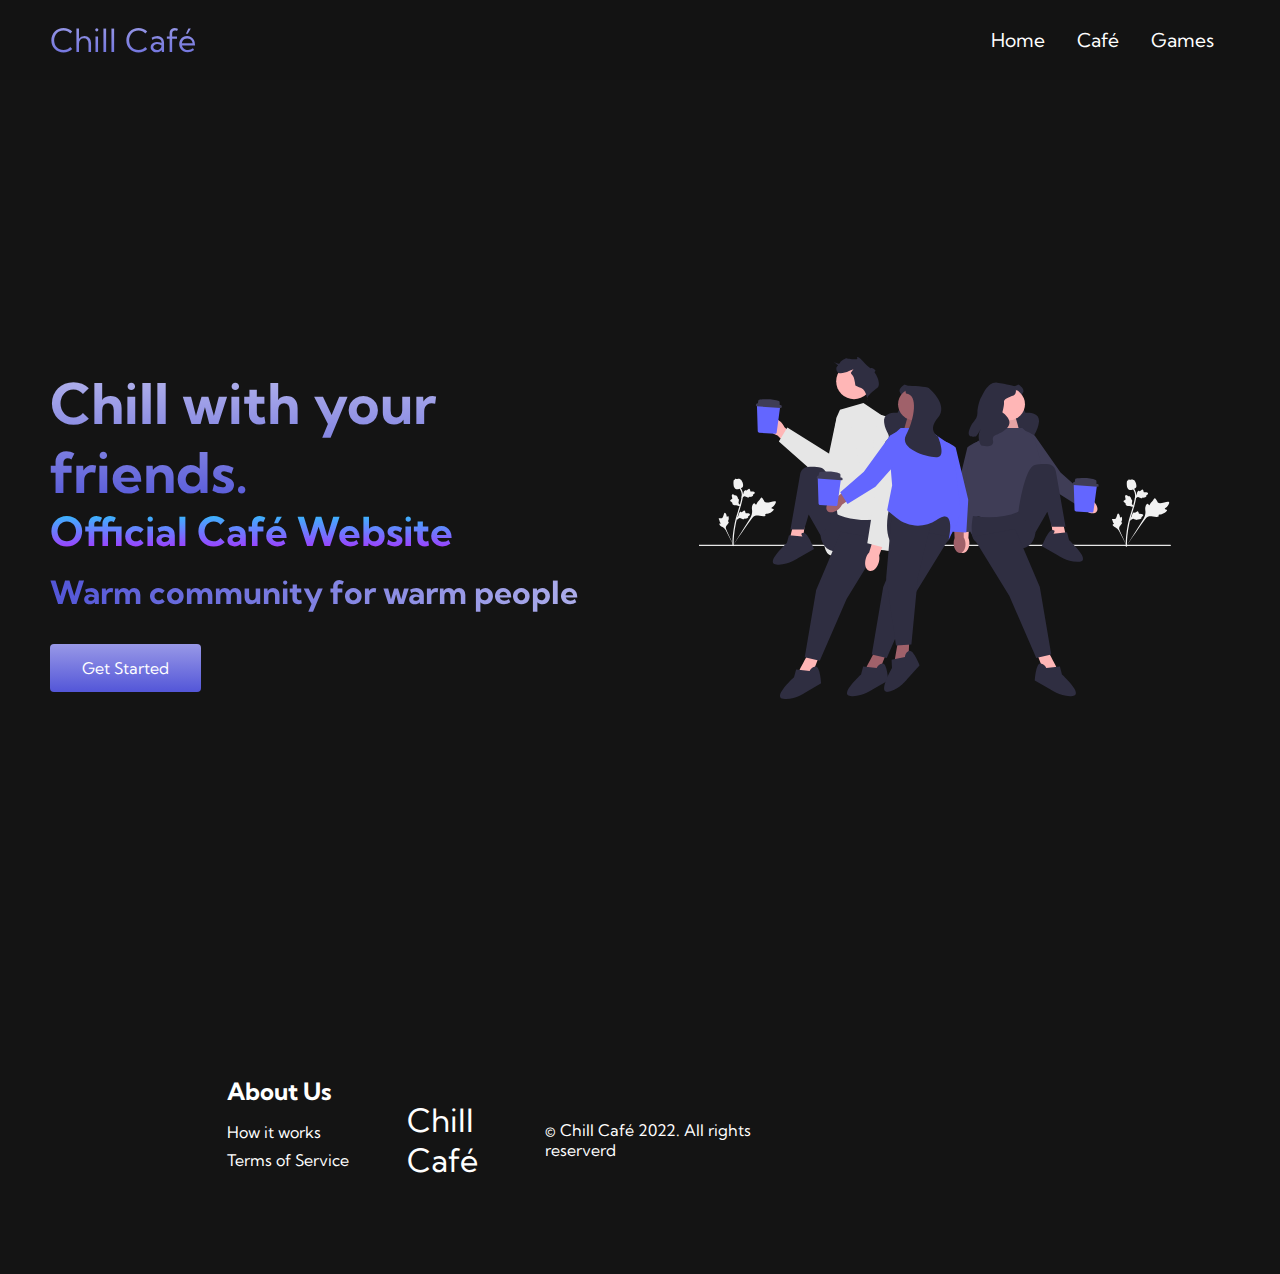
<file: index.html>
<!DOCTYPE html>
<html lang="en">
  <head>
    <meta charset="UTF-8" />
    <meta http-equiv="X-UA-Compatible" content="IE=edge" />
    <meta name="viewport" content="width=device-width, initial-scale=1.0" />
    <title>Chill Café</title>
    <link rel="stylesheet" href="styles.css" />
    <link
      rel="stylesheet"
      href="https://use.fontawesome.com/releases/v5.14.0/css/all.css"
      integrity="sha384-HzLeBuhoNPvSl5KYnjx0BT+WB0QEEqLprO+NBkkk5gbc67FTaL7XIGa2w1L0Xbgc"
      crossorigin="anonymous"
    />
    <link rel="preconnect" href="https://fonts.googleapis.com" />
    <link rel="preconnect" href="https://fonts.gstatic.com" crossorigin />
    <link
      href="https://fonts.googleapis.com/css2?family=Kumbh+Sans:wght@400;700&display=swap"
      rel="stylesheet"
    />
  </head>
  <body>
    <!-- Navbar Section -->
    <nav class="navbar">
      <div class="navbar__container">
        <a href="/" id="navbar__logo"></i>Chill Café </a>
        <div class="navbar__toggle" id="mobile-menu">
          <span class="bar"></span>
          <span class="bar"></span>
          <span class="bar"></span>
        </div>
        <ul class="navbar__menu">
          <li class="navbar__item">
            <a href="" class="navbar__links">Home</a>
          </li>
          <li class="navbar__item">
            <a href="https://discord.com" class="navbar__links">Café</a>
          </li>
          <li class="navbar__item">
            <a href="/games.html" class="navbar__links">Games</a>
          </li>
        </ul>
      </div>
    </nav>

    <!-- Hero Section -->
    <div class="main">
      <div class="main__container">
        <div class="main__content">
          <h1>Chill with your friends.</h1>
          <h2>Official Café Website</h2>
          <p>Warm community for warm people</p>
          <button class="main__btn">
            <a href="/about us.html">Get Started</a>
          </button>
        </div>
        <div class="main__img--container">
          <img
            src="images/undraw_coffee_with_friends_3cbj.svg"
            alt="pic"
            id="main__img"
          />
        </div>
      </div>
    </div>

    <!-- Footer Section -->
    <div class="footer__container">
      <div class="footer__links">
        <div class="footer__link--wrapper">
          <div class="footer__link--items">
            <h2>About Us</h2>
            <a href="/">How it works</a>
            <a href="/">Terms of Service</a>
          </div>
          <div class="social__media">
            <div class="social__media--wrap">
              <div class="footer__logo">
                <a href="/" id="footer__logo"    >Chill Café</a>
              </div>
              <p class="website__rights">
                © Chill Café 2022. All rights reserverd
              </p>
              <div class="social__icons">
                <a href="/" class="social__icon--link" target="_blank">
                  <i class="fab fa-github"></i>
                </a>
              </div>
            </div>
          </div>
        </div>
      </div>
    </div>

    <script src="app.js"></script>
  </body>
</html>
</file>
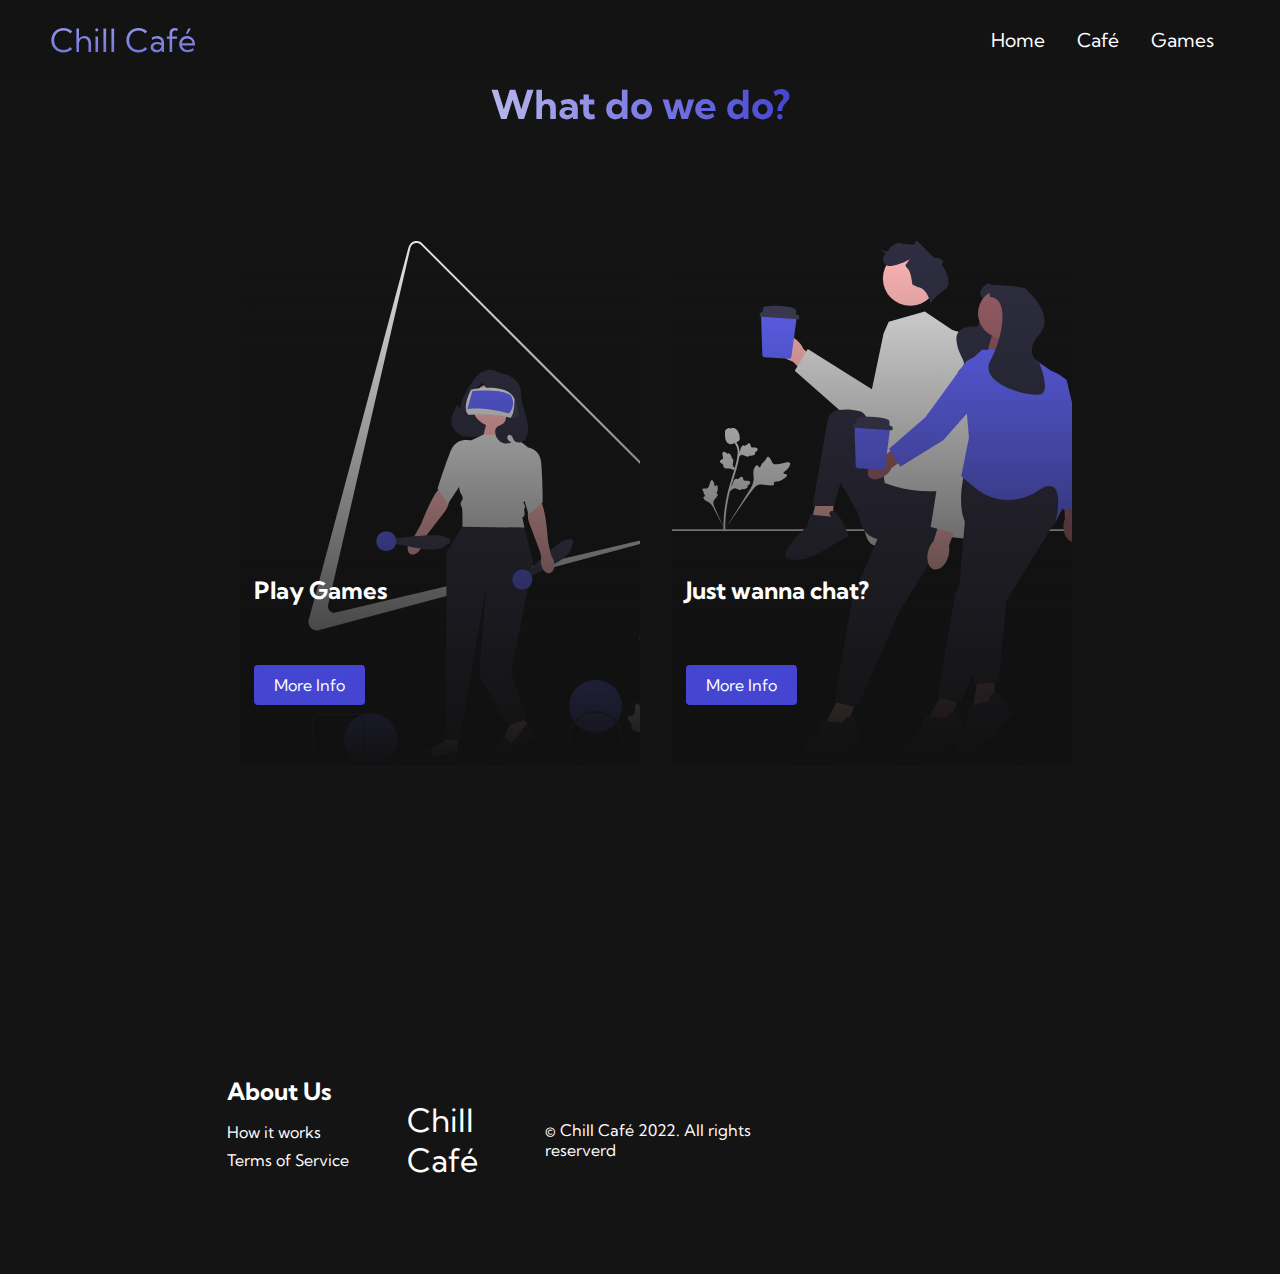
<file: about us.html>
<!DOCTYPE html>
<html lang="en">
  <head>
    <meta charset="UTF-8" />
    <meta http-equiv="X-UA-Compatible" content="IE=edge" />
    <meta name="viewport" content="width=device-width, initial-scale=1.0" />
    <title>About Us</title>
    <link rel="stylesheet" href="styles2.css" />
    <link
      rel="stylesheet"
      href="https://use.fontawesome.com/releases/v5.14.0/css/all.css"
      integrity="sha384-HzLeBuhoNPvSl5KYnjx0BT+WB0QEEqLprO+NBkkk5gbc67FTaL7XIGa2w1L0Xbgc"
      crossorigin="anonymous"
    />
    <link rel="preconnect" href="https://fonts.googleapis.com" />
    <link rel="preconnect" href="https://fonts.gstatic.com" crossorigin />
    <link
      href="https://fonts.googleapis.com/css2?family=Kumbh+Sans:wght@400;700&display=swap"
      rel="stylesheet"
    />
  </head>
  <body>
    <!-- Navbar Section -->
    <nav class="navbar">
      <div class="navbar__container">
        <a href="/" id="navbar__logo"> Chill Café </a>
        <div class="navbar__toggle" id="mobile-menu">
          <span class="bar"></span>
          <span class="bar"></span>
          <span class="bar"></span>
        </div>
        <ul class="navbar__menu">
          <li class="navbar__item">
            <a href="/index.html" class="navbar__links">Home</a>
          </li>
          <li class="navbar__item">
            <a href="https://discord.com" class="navbar__links">Café</a>
          </li>
          <li class="navbar__item">
            <a href="/games.html" class="navbar__links">Games</a>
          </li>
        </ul>
      </div>
    </nav>

    <!-- Services Section -->
    <div class="services">
      <h1 id="section1">What do we do?</h1>
      <div class="services__container">
        <div class="services__card">
          <p class="card__text">
            From taking care of your farms to fightin for chicken dinners,
            venting and being sus, or getting ejected for no reason. I am sure
            you will find your game here.
          </p>
          <div class="services__card_image"></div>
          <h2 class="card__title">Play Games</h2>
          <a href="/games.html"><button>More Info</button></a>
        </div>
        <div class="services__card">
          <p class="card__text">
            You found the right place then. With all the channels we've got, im
            sure you will find one you like. Gambling all your virtual coins to
            collecting uwu girls. Gettin robbed by dank memer, or getting dared
            to tell the truth 😈. We got them all!
          </p>
          <div class="services__card_image2"></div>
          <h2 class="card__title">Just wanna chat?</h2>
          <a href="https://discord.com/"><button>More Info</button></a>
        </div>
      </div>
    </div>

    <!-- Footer Section -->
    <div class="footer__container">
      <div class="footer__links">
        <div class="footer__link--wrapper">
          <div class="footer__link--items">
            <h2>About Us</h2>
            <a href="/">How it works</a>
            <a href="/">Terms of Service</a>
          </div>
          <div class="social__media">
            <div class="social__media--wrap">
              <div class="footer__logo">
                <a href="/" id="footer__logo">Chill Café</a>
              </div>
              <p class="website__rights">
                © Chill Café 2022. All rights reserverd
              </p>
              <div class="social__icons">
                <a href="/" class="social__icon--link" target="_blank">
                  <i class="fab fa-github"></i>
                </a>
              </div>
            </div>
          </div>
        </div>
      </div>
    </div>

    <script src="app.js"></script>
  </body>
</html>
</file>
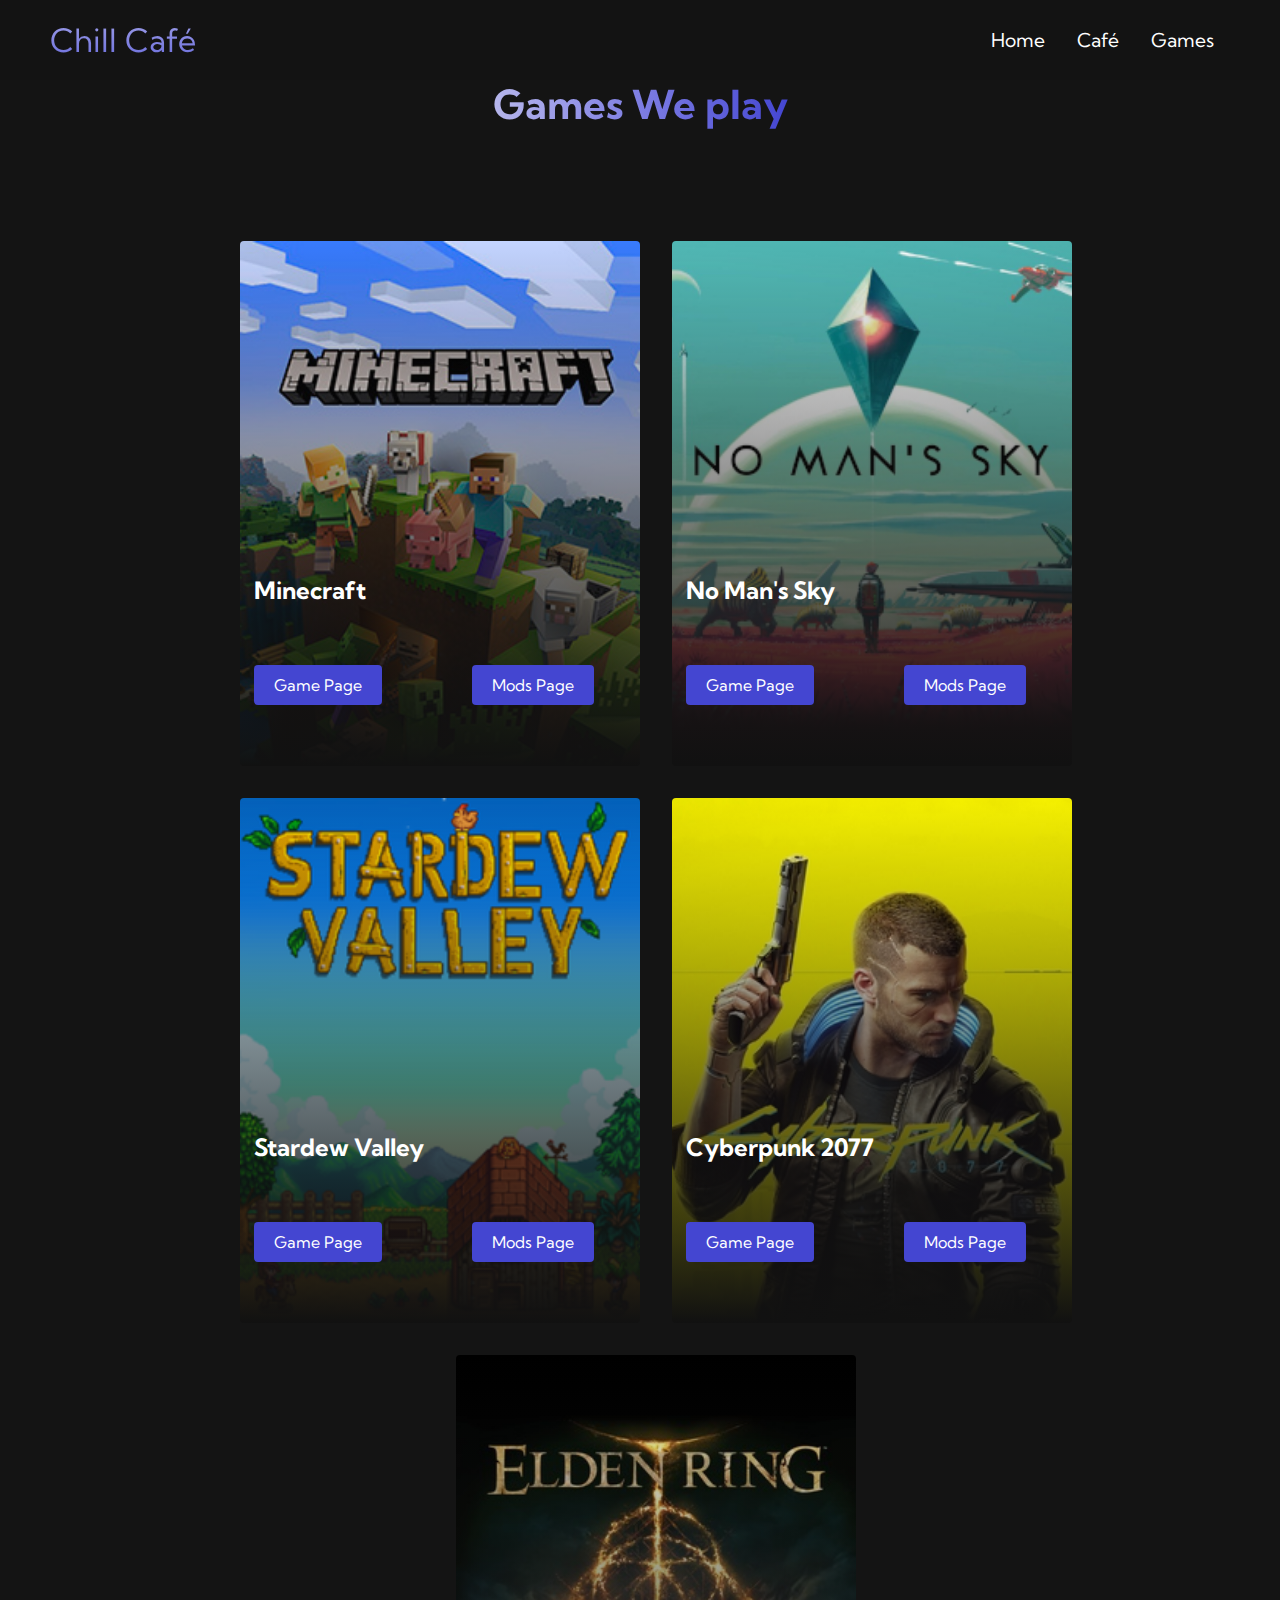
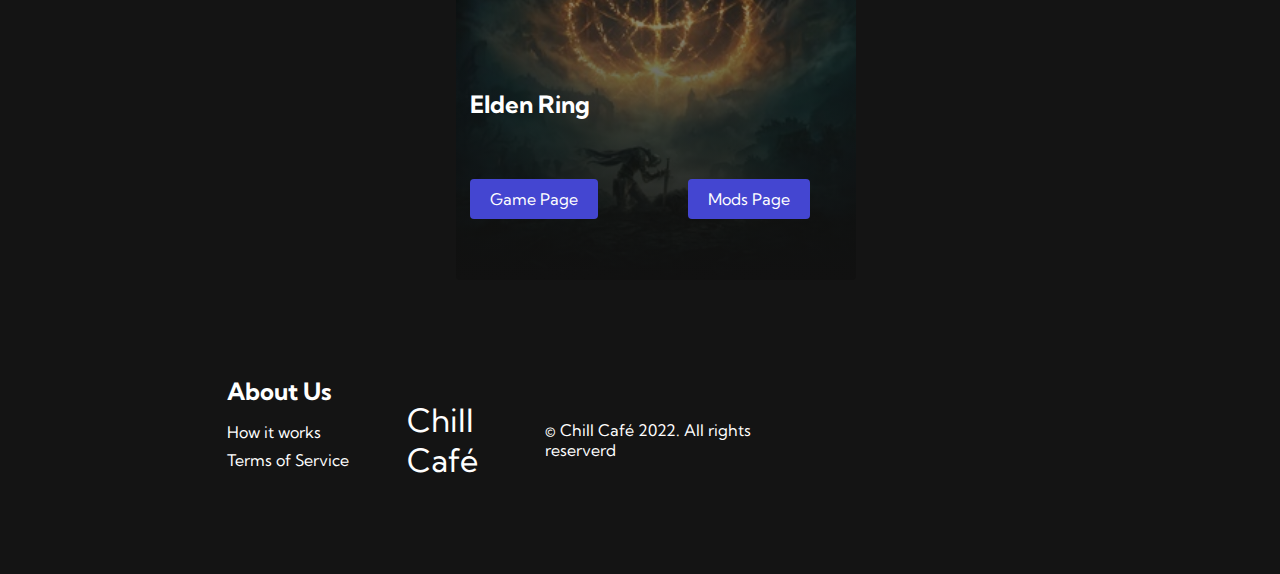
<file: games.html>
<!DOCTYPE html>
<html lang="en">
  <head>
    <meta charset="UTF-8" />
    <meta http-equiv="X-UA-Compatible" content="IE=edge" />
    <meta name="viewport" content="width=device-width, initial-scale=1.0" />
    <title>Minecraft</title>
    <link rel="stylesheet" href="styles3.css" />
    <link
      rel="stylesheet"
      href="https://use.fontawesome.com/releases/v5.14.0/css/all.css"
      integrity="sha384-HzLeBuhoNPvSl5KYnjx0BT+WB0QEEqLprO+NBkkk5gbc67FTaL7XIGa2w1L0Xbgc"
      crossorigin="anonymous"
    />
    <link rel="preconnect" href="https://fonts.googleapis.com" />
    <link rel="preconnect" href="https://fonts.gstatic.com" crossorigin />
    <link
      href="https://fonts.googleapis.com/css2?family=Kumbh+Sans:wght@400;700&display=swap"
      rel="stylesheet"
    />
  </head>
  <body>
    <!-- Navbar Section -->
    <nav class="navbar">
      <div class="navbar__container">
        <a href="/" id="navbar__logo"> Chill Café </a>
        <div class="navbar__toggle" id="mobile-menu">
          <span class="bar"></span>
          <span class="bar"></span>
          <span class="bar"></span>
        </div>
        <ul class="navbar__menu">
          <li class="navbar__item">
            <a href="/index.html" class="navbar__links">Home</a>
          </li>
          <li class="navbar__item">
            <a href="https://discord.com" class="navbar__links">Café</a>
          </li>
          <li class="navbar__item">
            <a href="/games.html" class="navbar__links">Games</a>
          </li>
        </ul>
      </div>
    </nav>

    <!-- games Section -->
    <div class="games">
      <h1 id="section1">Games We play</h1>
      <div class="games__container">
        <div class="games__card">
          <p class="card__text">
            Explore your own unique world, survive the night, and create
            anything you can imagine with of blocks!
          </p>
          <p class="card__text2">
            Keep in mind that our Minecraft Server uses mods, link to which can
            be found under this text
          </p>
          <div class="games__card_image"></div>
          <h2 class="card__title">Minecraft</h2>
          <a
            href="https://www.minecraft.net/en-us/about-minecraft"
            target="_blank"
            rel="noopener noreferrer"
            ><button>Game Page</button></a
          >
          <a
            href="https://drive.google.com/drive/folders/1G4jduAAJZQ606pGtZ33l0TIIhzLU0Scq?usp=sharing"
            target="_blank"
            rel="noopener noreferrer"
            ><button2>Mods Page</button2></a
          >
        </div>
        <div class="games__card">
          <p class="card__text">
            No Man's Sky is a game about exploration and survival in an infinite
            procedurally generated galaxy. Now with massively expanded
            multiplayer.
          </p>
          <p class="card__text2">
            I put some cool mods together to make in-game experience 10x better
          </p>
          <div class="games__card_image2"></div>
          <h2 class="card__title">No Man's Sky</h2>
          <a
            href="https://www.nomanssky.com/"
            target="_blank"
            rel="noopener noreferrer"
            ><button>Game Page</button></a
          >
          <a
            href="https://drive.google.com/drive/folders/1nJKgg0LtJ7sip3JgOCN3l2zRsQJiG1hK?usp=sharing"
            target="_blank"
            rel="noopener noreferrer"
            ><button2>Mods Page</button2></a
          >
        </div>
        <div class="games__card">
          <p class="card__text">
            Stardew Valley is a simulation role-playing video game developed by
            Eric "ConcernedApe" Barone. Players take the role of a character who
            inherits their deceased grandfather's dilapidated farm in a place
            known as Stardew Valley
          </p>
          <p class="card__text2">
            This game has tons of amazing mods. I cant put all of them together,
            but here are some cool ones I use.
          </p>
          <div class="games__card_image3"></div>
          <h2 class="card__title">Stardew Valley</h2>
          <a
            href="https://www.stardewvalley.net/"
            target="_blank"
            rel="noopener noreferrer"
            ><button>Game Page</button></a
          >
          <a
            href="https://drive.google.com/drive/folders/10hHX0fz-FqLyU93mLuRtwBCqlrRZDTbr?usp=sharing"
            target="_blank"
            rel="noopener noreferrer"
            ><button2>Mods Page</button2></a
          >
        </div>
        <div class="games__card">
          <p class="card__text">
            Immerse yourself in the Cyberpunk universe, from the original
            storyline of Cyberpunk 2077 and its gripping spy-thriller expansion
            Phantom Liberty to the award-winning anime series Cyberpunk:
            Edgerunners — there are countless stories to discover in the deadly
            megalopolis of Night City.
          </p>
          <p class="card__text2">
            While game itself has lot of cool stuff, there are still cool
            additions you can use.
          </p>
          <div class="games__card_image4"></div>
          <h2 class="card__title">Cyberpunk 2077</h2>
          <a
            href="https://www.cyberpunk.net/"
            target="_blank"
            rel="noopener noreferrer"
            ><button>Game Page</button></a
          >
          <a href="Drive Link" target="_blank" rel="noopener noreferrer"
            ><button2>Mods Page</button2></a
          >
        </div>
        <div class="games__card">
          <p class="card__text">
            Rise, Tarnished, and be guided by grace to brandish the power of the
            Elden Ring and become an Elden Lord in the Lands Between. In the
            Lands Between ruled by Queen Marika the Eternal, the Elden Ring, the
            source of the Erdtree, has been shattered
          </p>
          <p class="card__text2">
            This game has tons of amazing mods. I cant put all of them together,
            but here are some cool ones I use.
          </p>
          <div class="games__card_image5"></div>
          <h2 class="card__title">Elden Ring</h2>
          <a
            href="https://en.bandainamcoent.eu/elden-ring/elden-ring"
            target="_blank"
            rel="noopener noreferrer"
            ><button>Game Page</button></a
          >
          <a href="Drive Link" target="_blank" rel="noopener noreferrer"
            ><button2>Mods Page</button2></a
          >
        </div>
      </div>
    </div>

    <!-- Footer Section -->
    <div class="footer__container">
      <div class="footer__links">
        <div class="footer__link--wrapper">
          <div class="footer__link--items">
            <h2>About Us</h2>
            <a href="/">How it works</a>
            <a href="/">Terms of Service</a>
          </div>
          <div class="social__media">
            <div class="social__media--wrap">
              <div class="footer__logo">
                <a href="/" id="footer__logo">Chill Café</a>
              </div>
              <p class="website__rights">
                © Chill Café 2022. All rights reserverd
              </p>
              <div class="social__icons">
                <a href="/" class="social__icon--link" target="_blank">
                  <i class="fab fa-github"></i>
                </a>
              </div>
            </div>
          </div>
        </div>
      </div>
    </div>

    <script src="app.js"></script>
  </body>
</html>
</file>
<file: styles.css>
* {
  box-sizing: border-box;
  margin: 0;
  padding: 0;
  font-family: "Kumbh Sans", sans-serif;
}

.navbar {
  background-color: #131313;
  height: 80px;
  display: flex;
  justify-content: center;
  align-items: center;
  font-size: 1.2rem;
  position: sticky;
  top: 0;
  z-index: 999;
}

.navbar__container {
  display: flex;
  justify-content: space-between;
  height: 80px;
  z-index: 1;
  width: 100%;
  max-width: 1300px;
  margin: 0 auto;
  padding: 0 50px;
}

#navbar__logo {
  background-color: #6366ff;
  background-image: linear-gradient(to top, #5356d8 0%, #b6b6ec 100%);
  background-size: 100%;
  -webkit-background-clip: text;
  -moz-background-clip: text;
  -webkit-text-fill-color: transparent;
  -moz-text-fill-color: transparent;
  display: flex;
  align-items: center;
  cursor: pointer;
  text-decoration: none;
  font-size: 2rem;
}

.fa-gem {
  margin-right: 0.5rem;
}

.navbar__menu {
  display: flex;
  align-items: center;
  list-style: none;
  text-align: center;
}

.navbar__item {
  height: 80px;
}

.navbar__links {
  color: #fff;
  display: flex;
  align-items: center;
  justify-content: center;
  text-decoration: none;
  padding: 0 1rem;
  height: 100%;
}

.navbar__links:hover {
  color: #4446b3;
  transition: all 0.3s ease;
}

@media screen and (max-width: 960px) {
  .navbar__container {
    display: flex;
    justify-content: space-between;
    height: 80px;
    z-index: 1;
    width: 100%;
    max-width: 1300px;
    padding: 0;
  }

  .navbar__menu {
    display: grid;
    grid-template-columns: auto;
    margin: 0;
    width: 100%;
    position: absolute;
    top: -1000px;
    opacity: 0;
    transition: all 0.5s ease;
    height: 50vh;
    z-index: -1;
    background: #131313;
  }

  .navbar__menu.active {
    background: #131313;
    top: 100%;
    opacity: 1;
    transition: all 0.5s ease;
    z-index: 99;
    height: 50vh;
    font-size: 1.6rem;
  }

  #navbar__logo {
    padding-left: 25px;
  }

  .navbar__toggle .bar {
    width: 25px;
    height: 3px;
    margin: 5px auto;
    transition: all 0.3s ease-in-out;
    background: #fff;
  }

  .navbar__item {
    width: 100%;
  }

  .navbar__links {
    text-align: center;
    padding: 2rem;
    width: 100%;
    display: table;
  }

  #mobile-menu {
    position: absolute;
    top: 20%;
    right: 5%;
    transform: translate(5%, 20%);
  }

  .navbar__toggle .bar {
    display: block;
    cursor: pointer;
  }

  #mobile-menu.is-active .bar:nth-child(2) {
    opacity: 0;
  }

  #mobile-menu.is-active .bar:nth-child(1) {
    transform: translateY(8px) rotate(45deg);
  }

  #mobile-menu.is-active .bar:nth-child(3) {
    transform: translateY-(8px) rotate(-45deg);
  }
}

/* Hero Section CSS */
.main {
  background-color: #141414;
}

.main__container {
  display: grid;
  grid-template-columns: 1fr 1fr;
  align-items: center;
  justify-self: center;
  margin: 0 auto;
  height: 100vh;
  background-color: #141414;
  z-index: 1;
  width: 100%;
  max-width: 1300px;
  padding: 0 50px;
}

.main__content h1 {
  font-size: 3.5rem;
  background-color: #6366ff;
  background-image: linear-gradient(to top, #5356d8 0%, #b6b6ec 100%);
  background-size: 100%;
  -webkit-background-clip: text;
  -moz-background-clip: text;
  -webkit-text-fill-color: transparent;
  -moz-text-fill-color: transparent;
}

.main__content h2 {
  font-size: 2.5rem;
  background-color: #6366ff;
  background-image: linear-gradient(to top, #b721ff 0%, #21d4fd 100%);
  background-size: 100%;
  -webkit-background-clip: text;
  -moz-background-clip: text;
  -webkit-text-fill-color: transparent;
  -moz-text-fill-color: transparent;
}

.main__content p {
  margin-top: 1rem;
  font-size: 2rem;
  font-weight: 700;
  background-color: #6366ff;
  background-image: linear-gradient(to right, #5356d8 0%, #b6b6ec 100%);
  -webkit-background-clip: text;
  -moz-background-clip: text;
  -webkit-text-fill-color: transparent;
  -moz-text-fill-color: transparent;
}

.main__btn {
  font-size: 1rem;
  background-image: linear-gradient(to top, #5356d8 0%, #9898e7 100%);
  padding: 14px 32px;
  border: none;
  border-radius: 4px;
  color: #fff;
  margin-top: 2rem;
  cursor: pointer;
  position: relative;
  transition: all 0.35s;
  outline: none;
}

.main__btn a {
  position: relative;
  z-index: 2;
  color: #fff;
  text-decoration: none;
}

.main__btn:after {
  position: absolute;
  content: "";
  top: 0;
  left: 0;
  width: 0;
  height: 100%;
  background: #4446b3;
  transition: all 0.35s;
  border-radius: 4px;
}

.main__btn:hover {
  color: #fff;
}

.main__btn:hover:after {
  width: 100%;
}

.main__img--container {
  text-align: center;
}

#main__img {
  height: 80%;
  width: 80%;
}

/* Mobile Responsive */
@media screen and (max-width: 768px) {
  .main__container {
    display: grid;
    grid-template-columns: auto;
    align-items: center;
    justify-self: center;
    width: 100%;
    margin: 0 auto;
    height: 95vh;
  }

  .main__content {
    text-align: center;
    margin-bottom: 4rem;
  }

  .main__content h1 {
    font-size: 2.5rem;
    margin-top: 2rem;
  }

  .main__content h2 {
    font-size: 3.5rem;
  }

  .main__content p {
    font-size: 1rem;
    font-size: 1.5rem;
  }
}

@media screen and (max-with: 480px) {
  .main__content h1 {
    font-size: 2rem;
    margin-top: 3rem;
  }

  .main__content h2 {
    font-size: 2rem;
  }

  .main__content p {
    font-size: 2rem;
    font-size: 1.5rem;
  }

  .main__btn {
    padding: 12px 36px;
    margin: 2.5rem 0;
  }
}

/* Services Section CSS */
.services {
  background: #141414;
  display: flex;
  flex-direction: column;
  align-items: center;
  height: 100vh;
}

.services h1 {
  background-color: #6366ff;
  background-image: linear-gradient(
    to right,
    #b6b6ec 0%,
    #7b7be2 52%,
    #4446d1 100%
  );
  background-size: 100%;
  margin-bottom: 5rem;
  font-size: 2.5rem;
  -webkit-background-clip: text;
  -moz-background-clip: text;
  -webkit-text-fill-color: transparent;
  -moz-text-fill-color: transparent;
}

.services__container {
  display: flex;
  justify-content: center;
  flex-wrap: wrap;
}
.services__card .card__text {
  visibility: hidden;
  -webkit-transition: opacity 1s ease-in-out;
  -moz-transition: opacity 1s ease-in-out;
  -ms-transition: opacity 1s ease-in-out;
  -o-transition: opacity 1s ease-in-out;
  transition: opacity 1s ease-in-out;
  opacity: 0;
}
.services__card_image:hover,
.services__card_image2:hover {
  opacity: 0.1;
}

.services__card {
  margin: 1rem;
  height: 525px;
  width: 400px;
  border-radius: 4px;

  background-size: cover;
  position: relative;
  color: #fff;
}

.services__card_image {
  -webkit-transition: opacity 1s ease-in-out;
  -moz-transition: opacity 1s ease-in-out;
  -ms-transition: opacity 1s ease-in-out;
  -o-transition: opacity 1s ease-in-out;
  transition: opacity 1s ease-in-out;
  opacity: 1;
  margin: 1rem;
  height: 525px;
  width: 400px;
  border-radius: 4px;
  background-image: linear-gradient(
      to bottom,
      rgba(0, 0, 0, 0) 0%,
      rgba(17, 17, 17, 06) 100%
    ),
    url(/images/undraw_game_world_re_e44j.svg);
  background-size: cover;
  position: relative;
  color: #fff;
}

.services__card_image2 {
  -webkit-transition: opacity 1s ease-in-out;
  -moz-transition: opacity 1s ease-in-out;
  -ms-transition: opacity 1s ease-in-out;
  -o-transition: opacity 1s ease-in-out;
  transition: opacity 1s ease-in-out;
  opacity: 1;
  margin: 1rem;
  height: 525px;
  width: 400px;
  border-radius: 4px;
  background-image: linear-gradient(
      to bottom,
      rgba(0, 0, 0, 0) 0%,
      rgba(17, 17, 17, 06) 100%
    ),
    url(/images/undraw_coffee_with_friends_3cbj.svg);
  background-size: cover;
  position: relative;
  color: #fff;
}

.services__card:hover h2.card__title {
  top: 10%;
  transition: 2s ease-in-out;
}

.services__card:hover .card__text {
  background-color: #141414;
  top: 40%;
  visibility: visible;
  opacity: 1;
  transition: 2s ease-in-out;
}

.services h2 {
  position: absolute;
  top: 350px;
  left: 30px;
}

.services__card p {
  position: absolute;
  top: 400px;
  left: 30px;
}

.services__card button {
  color: #fff;
  padding: 10px 20px;
  border: none;
  outline: none;
  border-radius: 4px;
  background-color: #4446d1;
  position: absolute;
  top: 440px;
  left: 30px;
  font-size: 1rem;
  cursor: pointer;
}

.services__card:hover {
  transform: scale(1.075);
  transition: 0.2s ease-in;
  cursor: pointer;
}

@media screen and (max-width: 960px) {
  .services {
    height: 1600px;
  }

  .services h1 {
    font-size: 2rem;
    margin-top: 12rem;
  }
}

@media screen and (max-width: 480px) {
  .services {
    height: 1400px;
  }

  .services h1 {
    font-size: 1.2rem;
  }

  .services__card {
    width: 300px;
  }
}

/* Footer CSS */
.footer__container {
  background-color: #141414;
  padding: 5rem 0;
  display: flex;
  flex-direction: column;
  justify-content: center;
  align-items: center;
}

#footer__logo {
  color: #fff;
  display: flex;
  align-items: center;
  cursor: pointer;
  text-decoration: none;
  font-size: 2rem;
}

.footer__links {
  width: 100%;
  max-width: 1000px;
  display: flex;
  justify-content: center;
}

.footer__link--wrapper {
  display: flex;
}

.footer__link--items {
  display: flex;
  flex-direction: column;
  align-items: flex-start;
  margin: 16px;
  text-align: left;
  width: 160px;
  box-sizing: border-box;
}

.footer__link--items h2 {
  margin-bottom: 16px;
}

.footer__link--items > h2 {
  color: #fff;
}

.footer__link--items a {
  color: #fff;
  text-decoration: none;
  margin-bottom: 0.5rem;
}

.footer__link--items a:hover {
  color: #e9e9e9;
  transition: 0.3s ease-out;
}

/* Social Icons */
.social__icon--link {
  color: #fff;
  font-size: 24px;
}

.social__media {
  max-width: 1000px;
  width: 100%;
}

.social__media--wrap {
  display: flex;
  justify-content: space-between;
  align-items: center;
  width: 90%;
  max-width: 1000px;
  margin: 40px auto 0 auto;
}

.social__icons {
  display: flex;
  justify-content: space-between;
  align-items: center;
  width: 240px;
}

.social__logo {
  color: #fff;
  justify-self: flex-start;
  margin-left: 20px;
  cursor: pointer;
  text-decoration: none;
  font-size: 2rem;
  display: flex;
  align-items: center;
  margin-bottom: 16px;
}

.website__rights {
  color: #fff;
}

@media screen and (max-width: 820px) {
  .footer__links {
    padding-top: 2rem;
  }

  #footer__logo {
    margin-bottom: 2rem;
  }

  .website__rights {
    margin-bottom: 2rem;
  }

  .footer__link--wrapper {
    flex-direction: column;
  }

  .social__media--wrap {
    flex-direction: column;
  }
}

@media screen and (max-width: 480px) {
  .footer__link--items {
    margin: 0;
    padding: 10px;
    width: 100%;
  }
}
</file>
<file: styles2.css>
* {
  box-sizing: border-box;
  margin: 0;
  padding: 0;
  font-family: "Kumbh Sans", sans-serif;
}

.navbar {
  background-color: #131313;
  height: 80px;
  display: flex;
  justify-content: center;
  align-items: center;
  font-size: 1.2rem;
  position: sticky;
  top: 0;
  z-index: 999;
}

.navbar__container {
  display: flex;
  justify-content: space-between;
  height: 80px;
  z-index: 1;
  width: 100%;
  max-width: 1300px;
  margin: 0 auto;
  padding: 0 50px;
}

#navbar__logo {
  background-color: #6366ff;
  background-image: linear-gradient(to top, #5356d8 0%, #b6b6ec 100%);
  background-size: 100%;
  -webkit-background-clip: text;
  -moz-background-clip: text;
  -webkit-text-fill-color: transparent;
  -moz-text-fill-color: transparent;
  display: flex;
  align-items: center;
  cursor: pointer;
  text-decoration: none;
  font-size: 2rem;
}

.fa-gem {
  margin-right: 0.5rem;
}

.navbar__menu {
  display: flex;
  align-items: center;
  list-style: none;
  text-align: center;
}

.navbar__item {
  height: 80px;
}

.navbar__links {
  color: #fff;
  display: flex;
  align-items: center;
  justify-content: center;
  text-decoration: none;
  padding: 0 1rem;
  height: 100%;
}

.navbar__links:hover {
  color: #4446b3;
  transition: all 0.3s ease;
}

@media screen and (max-width: 960px) {
  .navbar__container {
    display: flex;
    justify-content: space-between;
    height: 80px;
    z-index: 1;
    width: 100%;
    max-width: 1300px;
    padding: 0;
  }

  .navbar__menu {
    display: grid;
    grid-template-columns: auto;
    margin: 0;
    width: 100%;
    position: absolute;
    top: -1000px;
    opacity: 0;
    transition: all 0.5s ease;
    height: 50vh;
    z-index: -1;
    background: #131313;
  }

  .navbar__menu.active {
    background: #131313;
    top: 100%;
    opacity: 1;
    transition: all 0.5s ease;
    z-index: 99;
    height: 50vh;
    font-size: 1.6rem;
  }

  #navbar__logo {
    padding-left: 25px;
  }

  .navbar__toggle .bar {
    width: 25px;
    height: 3px;
    margin: 5px auto;
    transition: all 0.3s ease-in-out;
    background: #fff;
  }

  .navbar__item {
    width: 100%;
  }

  .navbar__links {
    text-align: center;
    padding: 2rem;
    width: 100%;
    display: table;
  }

  #mobile-menu {
    position: absolute;
    top: 20%;
    right: 5%;
    transform: translate(5%, 20%);
  }

  .navbar__toggle .bar {
    display: block;
    cursor: pointer;
  }

  #mobile-menu.is-active .bar:nth-child(2) {
    opacity: 0;
  }

  #mobile-menu.is-active .bar:nth-child(1) {
    transform: translateY(8px) rotate(45deg);
  }

  #mobile-menu.is-active .bar:nth-child(3) {
    transform: translateY-(8px) rotate(-45deg);
  }
}

/* Services Section CSS */
.services {
  background: #141414;
  display: flex;
  flex-direction: column;
  align-items: center;
  height: 100vh;
}

.services h1 {
  background-color: #6366ff;
  background-image: linear-gradient(
    to right,
    #b6b6ec 0%,
    #7b7be2 52%,
    #4446d1 100%
  );
  background-size: 100%;
  margin-bottom: 5rem;
  font-size: 2.5rem;
  -webkit-background-clip: text;
  -moz-background-clip: text;
  -webkit-text-fill-color: transparent;
  -moz-text-fill-color: transparent;
}

.services__container {
  display: flex;
  justify-content: center;
  flex-wrap: wrap;
}
.services__card .card__text {
  visibility: hidden;
  -webkit-transition: opacity 1s ease-in-out;
  -moz-transition: opacity 1s ease-in-out;
  -ms-transition: opacity 1s ease-in-out;
  -o-transition: opacity 1s ease-in-out;
  transition: opacity 1s ease-in-out;
  opacity: 0;
}

.services__card {
  margin: 1rem;
  height: 525px;
  width: 400px;
  border-radius: 4px;

  background-size: cover;
  position: relative;
  color: #fff;
}

.services__card_image {
  -webkit-transition: opacity 1s ease-in-out;
  -moz-transition: opacity 1s ease-in-out;
  -ms-transition: opacity 1s ease-in-out;
  -o-transition: opacity 1s ease-in-out;
  transition: opacity 1s ease-in-out;
  opacity: 1;
  margin: 1rem;
  height: 525px;
  width: 400px;
  border-radius: 4px;
  background-image: linear-gradient(
      to bottom,
      rgba(0, 0, 0, 0) 0%,
      rgba(17, 17, 17, 06) 100%
    ),
    url(/images/undraw_game_world_re_e44j.svg);
  background-size: cover;
  position: relative;
  color: #fff;
}

.services__card_image2 {
  -webkit-transition: opacity 1s ease-in-out;
  -moz-transition: opacity 1s ease-in-out;
  -ms-transition: opacity 1s ease-in-out;
  -o-transition: opacity 1s ease-in-out;
  transition: opacity 1s ease-in-out;
  opacity: 1;
  margin: 1rem;
  height: 525px;
  width: 400px;
  border-radius: 4px;
  background-image: linear-gradient(
      to bottom,
      rgba(0, 0, 0, 0) 0%,
      rgba(17, 17, 17, 06) 100%
    ),
    url(/images/undraw_coffee_with_friends_3cbj.svg);
  background-size: cover;
  position: relative;
  color: #fff;
}

.services__card:hover h2.card__title {
  top: 10%;
  transition: 2s ease-in-out;
}

.services__card:hover .card__text {
  background-color: #141414;
  top: 40%;
  visibility: visible;
  opacity: 1;
  transition: 2s ease-in-out;
}

.services__card:hover .services__card_image,
.services__card:hover .services__card_image2 {
  opacity: 0.1;
}

.services h2 {
  position: absolute;
  top: 350px;
  left: 30px;
}

.services__card p {
  position: absolute;
  top: 400px;
  left: 30px;
}

.services__card button {
  color: #fff;
  padding: 10px 20px;
  border: none;
  outline: none;
  border-radius: 4px;
  background-color: #4446d1;
  position: absolute;
  top: 440px;
  left: 30px;
  font-size: 1rem;
  cursor: pointer;
}

.services__card:hover {
  transform: scale(1.075);
  transition: 0.2s ease-in;
  cursor: pointer;
}

@media screen and (max-width: 960px) {
  .services {
    height: 1600px;
  }

  .services h1 {
    font-size: 2rem;
    margin-top: 12rem;
  }
}

@media screen and (max-width: 525px) {
  .services {
    height: 1400px;
  }

  .services h1 {
    font-size: 1.5rem;
  }

  .services__card {
    width: 300px;
  }

  .services__card_image {
    width: 300px;
  }
  .services__card_image2 {
    width: 300px;
  }
}

/* Footer CSS */
.footer__container {
  background-color: #141414;
  padding: 5rem 0;
  display: flex;
  flex-direction: column;
  justify-content: center;
  align-items: center;
}

#footer__logo {
  color: #fff;
  display: flex;
  align-items: center;
  cursor: pointer;
  text-decoration: none;
  font-size: 2rem;
}

.footer__links {
  width: 100%;
  max-width: 1000px;
  display: flex;
  justify-content: center;
}

.footer__link--wrapper {
  display: flex;
}

.footer__link--items {
  display: flex;
  flex-direction: column;
  align-items: flex-start;
  margin: 16px;
  text-align: left;
  width: 160px;
  box-sizing: border-box;
}

.footer__link--items h2 {
  margin-bottom: 16px;
}

.footer__link--items > h2 {
  color: #fff;
}

.footer__link--items a {
  color: #fff;
  text-decoration: none;
  margin-bottom: 0.5rem;
}

.footer__link--items a:hover {
  color: #e9e9e9;
  transition: 0.3s ease-out;
}

/* Social Icons */
.social__icon--link {
  color: #fff;
  font-size: 24px;
}

.social__media {
  max-width: 1000px;
  width: 100%;
}

.social__media--wrap {
  display: flex;
  justify-content: space-between;
  align-items: center;
  width: 90%;
  max-width: 1000px;
  margin: 40px auto 0 auto;
}

.social__icons {
  display: flex;
  justify-content: space-between;
  align-items: center;
  width: 240px;
}

.social__logo {
  color: #fff;
  justify-self: flex-start;
  margin-left: 20px;
  cursor: pointer;
  text-decoration: none;
  font-size: 2rem;
  display: flex;
  align-items: center;
  margin-bottom: 16px;
}

.website__rights {
  color: #fff;
}

@media screen and (max-width: 820px) {
  .footer__links {
    padding-top: 2rem;
  }

  #footer__logo {
    margin-bottom: 2rem;
  }

  .website__rights {
    margin-bottom: 2rem;
  }

  .footer__link--wrapper {
    flex-direction: column;
  }

  .social__media--wrap {
    flex-direction: column;
  }
}

@media screen and (max-width: 480px) {
  .footer__link--items {
    margin: 0;
    padding: 10px;
    width: 100%;
  }
}
</file>
<file: styles3.css>
* {
  box-sizing: border-box;
  margin: 0;
  padding: 0;
  font-family: "Kumbh Sans", sans-serif;
}

.navbar {
  background-color: #131313;
  height: 80px;
  display: flex;
  justify-content: center;
  align-items: center;
  font-size: 1.2rem;
  position: sticky;
  top: 0;
  z-index: 999;
}

.navbar__container {
  display: flex;
  justify-content: space-between;
  height: 80px;
  z-index: 1;
  width: 100%;
  max-width: 1300px;
  margin: 0 auto;
  padding: 0 50px;
}

#navbar__logo {
  background-color: #6366ff;
  background-image: linear-gradient(to top, #5356d8 0%, #b6b6ec 100%);
  background-size: 100%;
  -webkit-background-clip: text;
  -moz-background-clip: text;
  -webkit-text-fill-color: transparent;
  -moz-text-fill-color: transparent;
  display: flex;
  align-items: center;
  cursor: pointer;
  text-decoration: none;
  font-size: 2rem;
}

.fa-gem {
  margin-right: 0.5rem;
}

.navbar__menu {
  display: flex;
  align-items: center;
  list-style: none;
  text-align: center;
}

.navbar__item {
  height: 80px;
}

.navbar__links {
  color: #fff;
  display: flex;
  align-items: center;
  justify-content: center;
  text-decoration: none;
  padding: 0 1rem;
  height: 100%;
}

.navbar__links:hover {
  color: #4446b3;
  transition: all 0.3s ease;
}

@media screen and (max-width: 960px) {
  .navbar__container {
    display: flex;
    justify-content: space-between;
    height: 80px;
    z-index: 1;
    width: 100%;
    max-width: 1300px;
    padding: 0;
  }

  .navbar__menu {
    display: grid;
    grid-template-columns: auto;
    margin: 0;
    width: 100%;
    position: absolute;
    top: -1000px;
    opacity: 0;
    transition: all 0.5s ease;
    height: 50vh;
    z-index: -1;
    background: #131313;
  }

  .navbar__menu.active {
    background: #131313;
    top: 100%;
    opacity: 1;
    transition: all 0.5s ease;
    z-index: 99;
    height: 50vh;
    font-size: 1.6rem;
  }

  #navbar__logo {
    padding-left: 25px;
  }

  .navbar__toggle .bar {
    width: 25px;
    height: 3px;
    margin: 5px auto;
    transition: all 0.3s ease-in-out;
    background: #fff;
  }

  .navbar__item {
    width: 100%;
  }

  .navbar__links {
    text-align: center;
    padding: 2rem;
    width: 100%;
    display: table;
  }

  #mobile-menu {
    position: absolute;
    top: 20%;
    right: 5%;
    transform: translate(5%, 20%);
  }

  .navbar__toggle .bar {
    display: block;
    cursor: pointer;
  }

  #mobile-menu.is-active .bar:nth-child(2) {
    opacity: 0;
  }

  #mobile-menu.is-active .bar:nth-child(1) {
    transform: translateY(8px) rotate(45deg);
  }

  #mobile-menu.is-active .bar:nth-child(3) {
    transform: translateY-(8px) rotate(-45deg);
  }
}

/* Game Section CSS */
.games {
  background: #141414;
  display: flex;
  flex-direction: column;
  align-items: center;
  height: 200vh;
}

.games h1 {
  background-color: #6366ff;
  background-image: linear-gradient(
    to right,
    #b6b6ec 0%,
    #7b7be2 52%,
    #4446d1 100%
  );
  background-size: 100%;
  margin-bottom: 5rem;
  font-size: 2.5rem;
  -webkit-background-clip: text;
  -moz-background-clip: text;
  -webkit-text-fill-color: transparent;
  -moz-text-fill-color: transparent;
}

.games__container {
  display: flex;
  justify-content: center;
  flex-wrap: wrap;
}

.games__card .card__text {
  visibility: hidden;
  -webkit-transition: opacity 1s ease-in-out;
  -moz-transition: opacity 1s ease-in-out;
  -ms-transition: opacity 1s ease-in-out;
  -o-transition: opacity 1s ease-in-out;
  transition: opacity 1s ease-in-out;
  opacity: 0;
}

.games__card .card__text2 {
  visibility: hidden;
  -webkit-transition: opacity 1s ease-in-out;
  -moz-transition: opacity 1s ease-in-out;
  -ms-transition: opacity 1s ease-in-out;
  -o-transition: opacity 1s ease-in-out;
  transition: opacity 1s ease-in-out;
  opacity: 0;
}

.games__card {
  margin: 1rem;
  height: 525px;
  width: 400px;
  border-radius: 4px;

  background-size: cover;
  position: relative;
  color: #fff;
}

.games__card_image {
  -webkit-transition: opacity 1s ease-in-out;
  -moz-transition: opacity 1s ease-in-out;
  -ms-transition: opacity 1s ease-in-out;
  -o-transition: opacity 1s ease-in-out;
  transition: opacity 1s ease-in-out;
  opacity: 1;
  margin: 1rem;
  height: 525px;
  width: 400px;
  border-radius: 4px;
  background-image: linear-gradient(
      to bottom,
      rgba(0, 0, 0, 0) 0%,
      rgba(17, 17, 17, 06) 100%
    ),
    url(/images/Game_Covers/Minecraft_cover.png);
  background-size: cover;
  position: relative;
  color: #fff;
}

.games__card_image2 {
  -webkit-transition: opacity 1s ease-in-out;
  -moz-transition: opacity 1s ease-in-out;
  -ms-transition: opacity 1s ease-in-out;
  -o-transition: opacity 1s ease-in-out;
  transition: opacity 1s ease-in-out;
  opacity: 1;
  margin: 1rem;
  height: 525px;
  width: 400px;
  border-radius: 4px;
  background-image: linear-gradient(
      to bottom,
      rgba(0, 0, 0, 0) 0%,
      rgba(17, 17, 17, 06) 100%
    ),
    url(/images/Game_Covers/NMS_cover.jpg);
  background-size: cover;
  background-position: center;
  position: relative;
  color: #fff;
}

.games__card_image3 {
  -webkit-transition: opacity 1s ease-in-out;
  -moz-transition: opacity 1s ease-in-out;
  -ms-transition: opacity 1s ease-in-out;
  -o-transition: opacity 1s ease-in-out;
  transition: opacity 1s ease-in-out;
  opacity: 1;
  margin: 1rem;
  height: 525px;
  width: 400px;
  border-radius: 4px;
  background-image: linear-gradient(
      to bottom,
      rgba(0, 0, 0, 0) 0%,
      rgba(17, 17, 17, 06) 100%
    ),
    url(/images/Game_Covers/Stardew_Valley_cover.png);
  background-size: cover;
  background-position: center;
  position: relative;
  color: #fff;
}

.games__card_image4 {
  -webkit-transition: opacity 1s ease-in-out;
  -moz-transition: opacity 1s ease-in-out;
  -ms-transition: opacity 1s ease-in-out;
  -o-transition: opacity 1s ease-in-out;
  transition: opacity 1s ease-in-out;
  opacity: 1;
  margin: 1rem;
  height: 525px;
  width: 400px;
  border-radius: 4px;
  background-image: linear-gradient(
      to bottom,
      rgba(0, 0, 0, 0) 0%,
      rgba(17, 17, 17, 06) 100%
    ),
    url(/images/Game_Covers/Cyberpunk_2077.jpg);
  background-size: cover;
  background-position: center;
  position: relative;
  color: #fff;
}

.games__card_image5 {
  -webkit-transition: opacity 1s ease-in-out;
  -moz-transition: opacity 1s ease-in-out;
  -ms-transition: opacity 1s ease-in-out;
  -o-transition: opacity 1s ease-in-out;
  transition: opacity 1s ease-in-out;
  opacity: 1;
  margin: 1rem;
  height: 525px;
  width: 400px;
  border-radius: 4px;
  background-image: linear-gradient(
      to bottom,
      rgba(0, 0, 0, 0) 0%,
      rgba(17, 17, 17, 06) 100%
    ),
    url(/images/Game_Covers/Elden_Ring.jpg);
  background-size: cover;
  background-position: center;
  position: relative;
  color: #fff;
}

.games__card:hover h2.card__title {
  top: 10%;
  transition: 2s ease-in-out;
}

.games__card:hover .games__card_image,
.games__card:hover .games__card_image2,
.games__card:hover .games__card_image3,
.games__card:hover .games__card_image4,
.games__card:hover .games__card_image5 {
  opacity: 0.1;
}

.games__card:hover .card__text {
  background-color: #141414;
  top: 30%;
  visibility: visible;
  opacity: 1;
  transition: 2s ease-in-out;
}

.games__card:hover .card__text2 {
  background-color: #141414;
  top: 60%;
  visibility: visible;
  opacity: 1;
  transition: 2s ease-in-out;
}

.games h2 {
  position: absolute;
  top: 350px;
  left: 30px;
}

.games__card p {
  position: absolute;
  top: 400px;
  left: 30px;
}

.games__card button {
  color: #fff;
  padding: 10px 20px;
  border: none;
  outline: none;
  border-radius: 4px;
  background-color: #4446d1;
  position: absolute;
  top: 440px;
  left: 30px;
  font-size: 1rem;
  cursor: pointer;
}

.games__card button2 {
  color: #fff;
  padding: 10px 20px;
  border: none;
  outline: none;
  border-radius: 4px;
  background-color: #4446d1;
  position: absolute;
  top: 440px;
  right: 30px;
  font-size: 1rem;
  cursor: pointer;
}

.games__card:hover {
  transform: scale(1.075);
  transition: 0.2s ease-in;
  cursor: pointer;
}

@media screen and (max-width: 960px) {
  .games {
    height: 2100px;
  }

  .games h1 {
    font-size: 2rem;
    margin-top: 12rem;
  }

  .games__card_image {
    width: 400px;
  }
  .games__card_image2 {
    width: 400px;
  }
  .games__card_image3 {
    width: 400px;
  }
}

@media screen and (max-width: 485px) {
  .games {
    height: 2100px;
  }

  .games h1 {
    font-size: 1.7rem;
  }

  .games__card {
    width: 300px;
  }
  .games__card_image,
  .games__card_image2,
  .games__card_image3 {
    width: 320px;
  }
  .games__card button,
  .games__card button2 {
    padding: 5px 10px;
  }
  .games__card:hover .card__text {
    background-color: #141414;
    top: 30%;
    visibility: visible;
    opacity: 1;
    transition: 2s ease-in-out;
  }
}

/* Footer CSS */
.footer__container {
  background-color: #141414;
  padding: 5rem 0;
  display: flex;
  flex-direction: column;
  justify-content: center;
  align-items: center;
}

#footer__logo {
  color: #fff;
  display: flex;
  align-items: center;
  cursor: pointer;
  text-decoration: none;
  font-size: 2rem;
}

.footer__links {
  width: 100%;
  max-width: 1000px;
  display: flex;
  justify-content: center;
}

.footer__link--wrapper {
  display: flex;
}

.footer__link--items {
  display: flex;
  flex-direction: column;
  align-items: flex-start;
  margin: 16px;
  text-align: left;
  width: 160px;
  box-sizing: border-box;
}

.footer__link--items h2 {
  margin-bottom: 16px;
}

.footer__link--items > h2 {
  color: #fff;
}

.footer__link--items a {
  color: #fff;
  text-decoration: none;
  margin-bottom: 0.5rem;
}

.footer__link--items a:hover {
  color: #e9e9e9;
  transition: 0.3s ease-out;
}

/* Social Icons */
.social__icon--link {
  color: #fff;
  font-size: 24px;
}

.social__media {
  max-width: 1000px;
  width: 100%;
}

.social__media--wrap {
  display: flex;
  justify-content: space-between;
  align-items: center;
  width: 90%;
  max-width: 1000px;
  margin: 40px auto 0 auto;
}

.social__icons {
  display: flex;
  justify-content: space-between;
  align-items: center;
  width: 240px;
}

.social__logo {
  color: #fff;
  justify-self: flex-start;
  margin-left: 20px;
  cursor: pointer;
  text-decoration: none;
  font-size: 2rem;
  display: flex;
  align-items: center;
  margin-bottom: 16px;
}

.website__rights {
  color: #fff;
}

@media screen and (max-width: 820px) {
  .footer__links {
    padding-top: 2rem;
  }

  #footer__logo {
    margin-bottom: 2rem;
  }

  .website__rights {
    margin-bottom: 2rem;
  }

  .footer__link--wrapper {
    flex-direction: column;
  }

  .social__media--wrap {
    flex-direction: column;
  }
}

@media screen and (max-width: 480px) {
  .footer__link--items {
    margin: 0;
    padding: 10px;
    width: 100%;
  }
}
</file>
